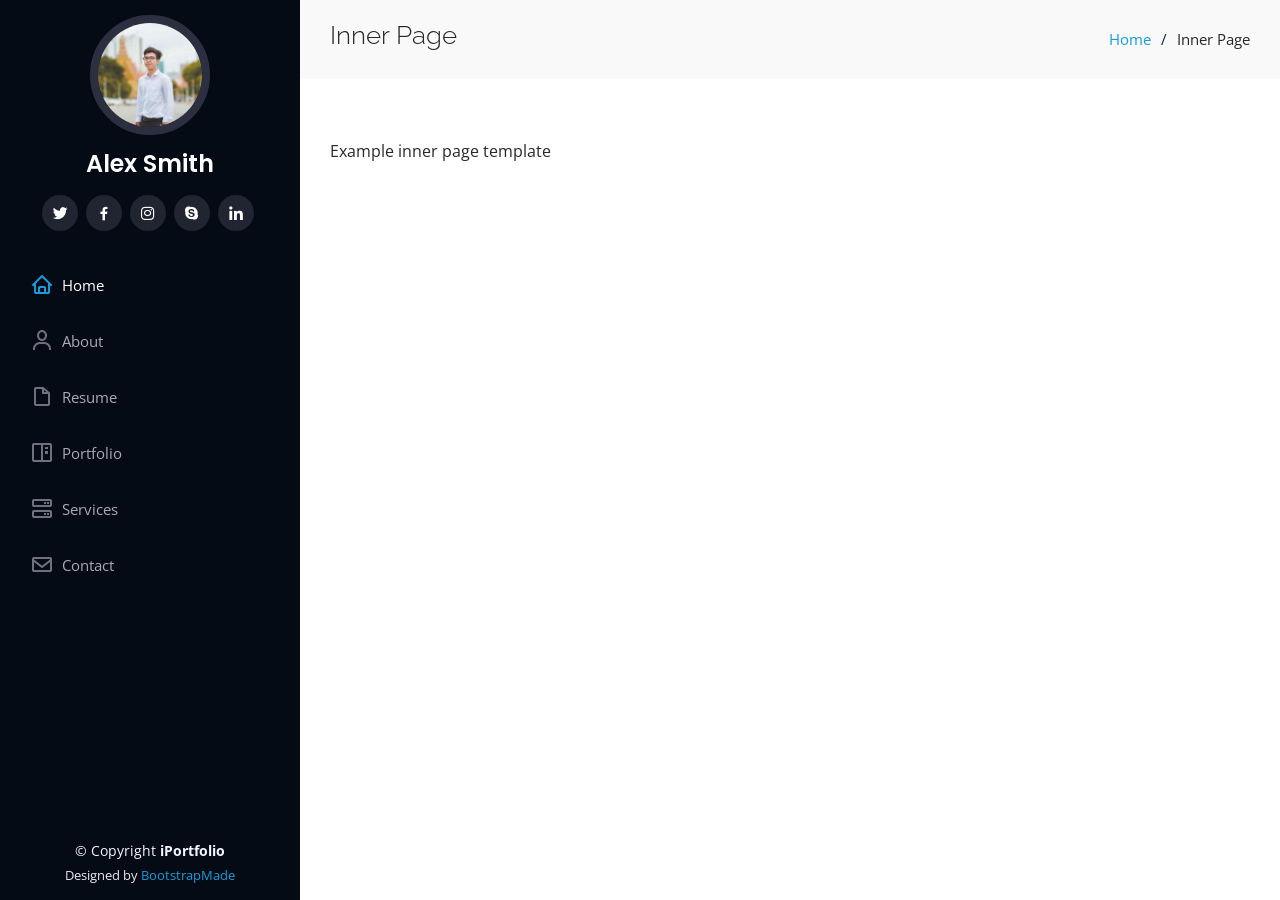
<file: inner-page.html>
<!DOCTYPE html>
<html lang="en">

<head>
  <meta charset="utf-8">
  <meta content="width=device-width, initial-scale=1.0" name="viewport">

  <title>Inner Page - iPortfolio Bootstrap Template</title>
  <meta content="" name="description">
  <meta content="" name="keywords">

  <!-- Favicons -->
  <link href="assets/img/favicon.png" rel="icon">
  <link href="assets/img/apple-touch-icon.png" rel="apple-touch-icon">

  <!-- Google Fonts -->
  <link href="https://fonts.googleapis.com/css?family=Open+Sans:300,300i,400,400i,600,600i,700,700i|Raleway:300,300i,400,400i,500,500i,600,600i,700,700i|Poppins:300,300i,400,400i,500,500i,600,600i,700,700i" rel="stylesheet">

  <!-- Vendor CSS Files -->
  <link href="assets/vendor/aos/aos.css" rel="stylesheet">
  <link href="assets/vendor/bootstrap/css/bootstrap.min.css" rel="stylesheet">
  <link href="assets/vendor/bootstrap-icons/bootstrap-icons.css" rel="stylesheet">
  <link href="assets/vendor/boxicons/css/boxicons.min.css" rel="stylesheet">
  <link href="assets/vendor/glightbox/css/glightbox.min.css" rel="stylesheet">
  <link href="assets/vendor/swiper/swiper-bundle.min.css" rel="stylesheet">

  <!-- Template Main CSS File -->
  <link href="assets/css/style.css" rel="stylesheet">

  <!-- =======================================================
  * Template Name: iPortfolio
  * Updated: Nov 17 2023 with Bootstrap v5.3.2
  * Template URL: https://bootstrapmade.com/iportfolio-bootstrap-portfolio-websites-template/
  * Author: BootstrapMade.com
  * License: https://bootstrapmade.com/license/
  ======================================================== -->
</head>

<body>

  <!-- ======= Mobile nav toggle button ======= -->
  <i class="bi bi-list mobile-nav-toggle d-xl-none"></i>

  <!-- ======= Header ======= -->
  <header id="header">
    <div class="d-flex flex-column">

      <div class="profile">
        <img src="assets/img/profile-img.jpg" alt="" class="img-fluid rounded-circle">
        <h1 class="text-light"><a href="index.html">Alex Smith</a></h1>
        <div class="social-links mt-3 text-center">
          <a href="#" class="twitter"><i class="bx bxl-twitter"></i></a>
          <a href="#" class="facebook"><i class="bx bxl-facebook"></i></a>
          <a href="#" class="instagram"><i class="bx bxl-instagram"></i></a>
          <a href="#" class="google-plus"><i class="bx bxl-skype"></i></a>
          <a href="#" class="linkedin"><i class="bx bxl-linkedin"></i></a>
        </div>
      </div>

      <nav id="navbar" class="nav-menu navbar">
        <ul>
          <li><a href="#hero" class="nav-link scrollto active"><i class="bx bx-home"></i> <span>Home</span></a></li>
          <li><a href="#about" class="nav-link scrollto"><i class="bx bx-user"></i> <span>About</span></a></li>
          <li><a href="#resume" class="nav-link scrollto"><i class="bx bx-file-blank"></i> <span>Resume</span></a></li>
          <li><a href="#portfolio" class="nav-link scrollto"><i class="bx bx-book-content"></i> <span>Portfolio</span></a></li>
          <li><a href="#services" class="nav-link scrollto"><i class="bx bx-server"></i> <span>Services</span></a></li>
          <li><a href="#contact" class="nav-link scrollto"><i class="bx bx-envelope"></i> <span>Contact</span></a></li>
        </ul>
      </nav><!-- .nav-menu -->
    </div>
  </header><!-- End Header -->

  <main id="main">

    <!-- ======= Breadcrumbs ======= -->
    <section class="breadcrumbs">
      <div class="container">

        <div class="d-flex justify-content-between align-items-center">
          <h2>Inner Page</h2>
          <ol>
            <li><a href="index.html">Home</a></li>
            <li>Inner Page</li>
          </ol>
        </div>

      </div>
    </section><!-- End Breadcrumbs -->

    <section class="inner-page">
      <div class="container">
        <p>
          Example inner page template
        </p>
      </div>
    </section>

  </main><!-- End #main -->

  <!-- ======= Footer ======= -->
  <footer id="footer">
    <div class="container">
      <div class="copyright">
        &copy; Copyright <strong><span>iPortfolio</span></strong>
      </div>
      <div class="credits">
        <!-- All the links in the footer should remain intact. -->
        <!-- You can delete the links only if you purchased the pro version. -->
        <!-- Licensing information: https://bootstrapmade.com/license/ -->
        <!-- Purchase the pro version with working PHP/AJAX contact form: https://bootstrapmade.com/iportfolio-bootstrap-portfolio-websites-template/ -->
        Designed by <a href="https://bootstrapmade.com/">BootstrapMade</a>
      </div>
    </div>
  </footer><!-- End  Footer -->

  <a href="#" class="back-to-top d-flex align-items-center justify-content-center"><i class="bi bi-arrow-up-short"></i></a>

  <!-- Vendor JS Files -->
  <script src="assets/vendor/purecounter/purecounter_vanilla.js"></script>
  <script src="assets/vendor/aos/aos.js"></script>
  <script src="assets/vendor/bootstrap/js/bootstrap.bundle.min.js"></script>
  <script src="assets/vendor/glightbox/js/glightbox.min.js"></script>
  <script src="assets/vendor/isotope-layout/isotope.pkgd.min.js"></script>
  <script src="assets/vendor/swiper/swiper-bundle.min.js"></script>
  <script src="assets/vendor/typed.js/typed.umd.js"></script>
  <script src="assets/vendor/waypoints/noframework.waypoints.js"></script>
  <script src="assets/vendor/php-email-form/validate.js"></script>

  <!-- Template Main JS File -->
  <script src="assets/js/main.js"></script>

</body>

</html>
</file>
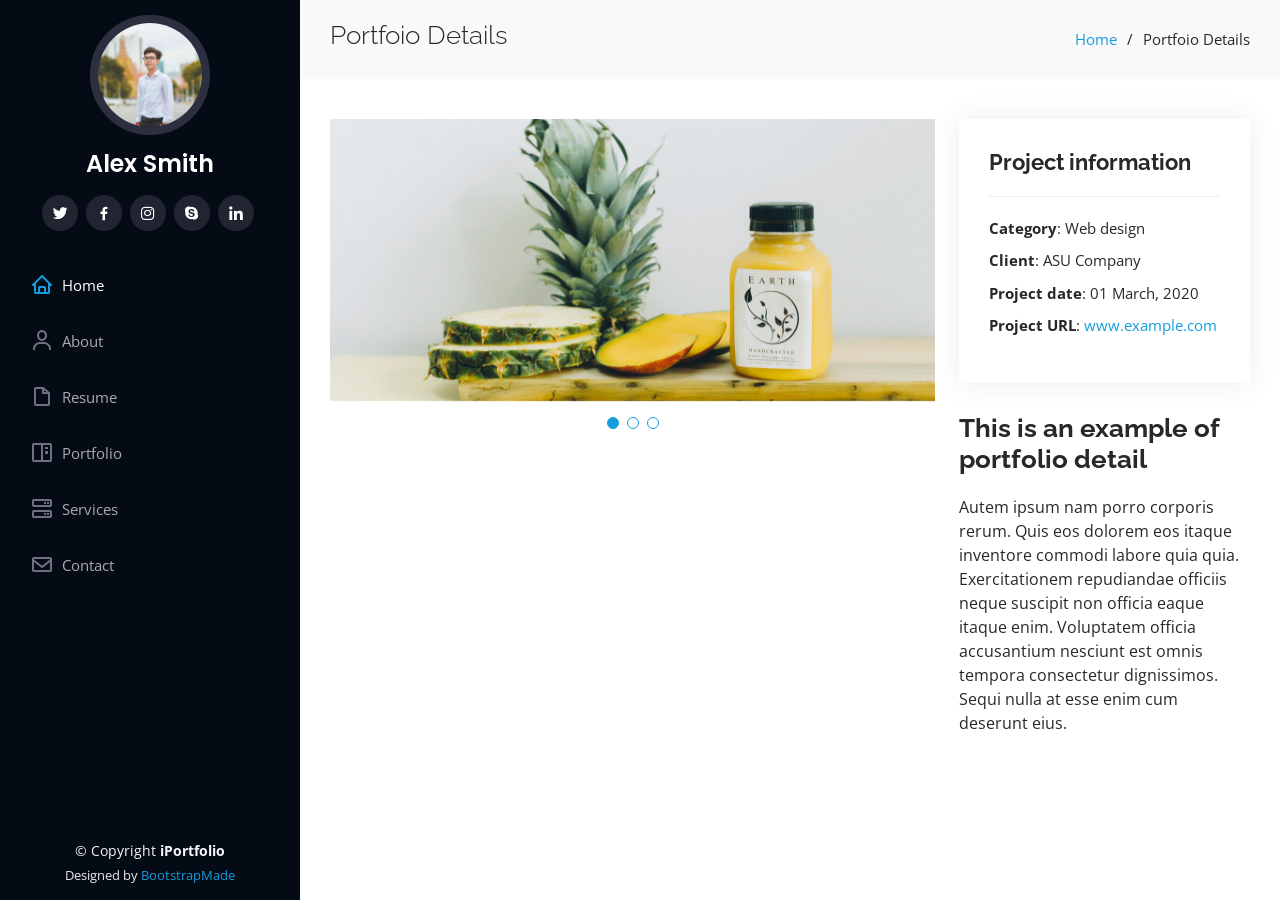
<file: portfolio-details.html>
<!DOCTYPE html>
<html lang="en">

<head>
  <meta charset="utf-8">
  <meta content="width=device-width, initial-scale=1.0" name="viewport">

  <title>Portfolio Details - iPortfolio Bootstrap Template</title>
  <meta content="" name="description">
  <meta content="" name="keywords">

  <!-- Favicons -->
  <link href="assets/img/favicon.png" rel="icon">
  <link href="assets/img/apple-touch-icon.png" rel="apple-touch-icon">

  <!-- Google Fonts -->
  <link href="https://fonts.googleapis.com/css?family=Open+Sans:300,300i,400,400i,600,600i,700,700i|Raleway:300,300i,400,400i,500,500i,600,600i,700,700i|Poppins:300,300i,400,400i,500,500i,600,600i,700,700i" rel="stylesheet">

  <!-- Vendor CSS Files -->
  <link href="assets/vendor/aos/aos.css" rel="stylesheet">
  <link href="assets/vendor/bootstrap/css/bootstrap.min.css" rel="stylesheet">
  <link href="assets/vendor/bootstrap-icons/bootstrap-icons.css" rel="stylesheet">
  <link href="assets/vendor/boxicons/css/boxicons.min.css" rel="stylesheet">
  <link href="assets/vendor/glightbox/css/glightbox.min.css" rel="stylesheet">
  <link href="assets/vendor/swiper/swiper-bundle.min.css" rel="stylesheet">

  <!-- Template Main CSS File -->
  <link href="assets/css/style.css" rel="stylesheet">

  <!-- =======================================================
  * Template Name: iPortfolio
  * Updated: Nov 17 2023 with Bootstrap v5.3.2
  * Template URL: https://bootstrapmade.com/iportfolio-bootstrap-portfolio-websites-template/
  * Author: BootstrapMade.com
  * License: https://bootstrapmade.com/license/
  ======================================================== -->
</head>

<body>

  <!-- ======= Mobile nav toggle button ======= -->
  <i class="bi bi-list mobile-nav-toggle d-xl-none"></i>

  <!-- ======= Header ======= -->
  <header id="header">
    <div class="d-flex flex-column">

      <div class="profile">
        <img src="assets/img/profile-img.jpg" alt="" class="img-fluid rounded-circle">
        <h1 class="text-light"><a href="index.html">Alex Smith</a></h1>
        <div class="social-links mt-3 text-center">
          <a href="#" class="twitter"><i class="bx bxl-twitter"></i></a>
          <a href="#" class="facebook"><i class="bx bxl-facebook"></i></a>
          <a href="#" class="instagram"><i class="bx bxl-instagram"></i></a>
          <a href="#" class="google-plus"><i class="bx bxl-skype"></i></a>
          <a href="#" class="linkedin"><i class="bx bxl-linkedin"></i></a>
        </div>
      </div>

      <nav id="navbar" class="nav-menu navbar">
        <ul>
          <li><a href="#hero" class="nav-link scrollto active"><i class="bx bx-home"></i> <span>Home</span></a></li>
          <li><a href="#about" class="nav-link scrollto"><i class="bx bx-user"></i> <span>About</span></a></li>
          <li><a href="#resume" class="nav-link scrollto"><i class="bx bx-file-blank"></i> <span>Resume</span></a></li>
          <li><a href="#portfolio" class="nav-link scrollto"><i class="bx bx-book-content"></i> <span>Portfolio</span></a></li>
          <li><a href="#services" class="nav-link scrollto"><i class="bx bx-server"></i> <span>Services</span></a></li>
          <li><a href="#contact" class="nav-link scrollto"><i class="bx bx-envelope"></i> <span>Contact</span></a></li>
        </ul>
      </nav><!-- .nav-menu -->
    </div>
  </header><!-- End Header -->

  <main id="main">

    <!-- ======= Breadcrumbs ======= -->
    <section id="breadcrumbs" class="breadcrumbs">
      <div class="container">

        <div class="d-flex justify-content-between align-items-center">
          <h2>Portfoio Details</h2>
          <ol>
            <li><a href="index.html">Home</a></li>
            <li>Portfoio Details</li>
          </ol>
        </div>

      </div>
    </section><!-- End Breadcrumbs -->

    <!-- ======= Portfolio Details Section ======= -->
    <section id="portfolio-details" class="portfolio-details">
      <div class="container">

        <div class="row gy-4">

          <div class="col-lg-8">
            <div class="portfolio-details-slider swiper">
              <div class="swiper-wrapper align-items-center">

                <div class="swiper-slide">
                  <img src="assets/img/portfolio/portfolio-details-1.jpg" alt="">
                </div>

                <div class="swiper-slide">
                  <img src="assets/img/portfolio/portfolio-details-2.jpg" alt="">
                </div>

                <div class="swiper-slide">
                  <img src="assets/img/portfolio/portfolio-details-3.jpg" alt="">
                </div>

              </div>
              <div class="swiper-pagination"></div>
            </div>
          </div>

          <div class="col-lg-4">
            <div class="portfolio-info">
              <h3>Project information</h3>
              <ul>
                <li><strong>Category</strong>: Web design</li>
                <li><strong>Client</strong>: ASU Company</li>
                <li><strong>Project date</strong>: 01 March, 2020</li>
                <li><strong>Project URL</strong>: <a href="#">www.example.com</a></li>
              </ul>
            </div>
            <div class="portfolio-description">
              <h2>This is an example of portfolio detail</h2>
              <p>
                Autem ipsum nam porro corporis rerum. Quis eos dolorem eos itaque inventore commodi labore quia quia. Exercitationem repudiandae officiis neque suscipit non officia eaque itaque enim. Voluptatem officia accusantium nesciunt est omnis tempora consectetur dignissimos. Sequi nulla at esse enim cum deserunt eius.
              </p>
            </div>
          </div>

        </div>

      </div>
    </section><!-- End Portfolio Details Section -->

  </main><!-- End #main -->

  <!-- ======= Footer ======= -->
  <footer id="footer">
    <div class="container">
      <div class="copyright">
        &copy; Copyright <strong><span>iPortfolio</span></strong>
      </div>
      <div class="credits">
        <!-- All the links in the footer should remain intact. -->
        <!-- You can delete the links only if you purchased the pro version. -->
        <!-- Licensing information: https://bootstrapmade.com/license/ -->
        <!-- Purchase the pro version with working PHP/AJAX contact form: https://bootstrapmade.com/iportfolio-bootstrap-portfolio-websites-template/ -->
        Designed by <a href="https://bootstrapmade.com/">BootstrapMade</a>
      </div>
    </div>
  </footer><!-- End  Footer -->

  <a href="#" class="back-to-top d-flex align-items-center justify-content-center"><i class="bi bi-arrow-up-short"></i></a>

  <!-- Vendor JS Files -->
  <script src="assets/vendor/purecounter/purecounter_vanilla.js"></script>
  <script src="assets/vendor/aos/aos.js"></script>
  <script src="assets/vendor/bootstrap/js/bootstrap.bundle.min.js"></script>
  <script src="assets/vendor/glightbox/js/glightbox.min.js"></script>
  <script src="assets/vendor/isotope-layout/isotope.pkgd.min.js"></script>
  <script src="assets/vendor/swiper/swiper-bundle.min.js"></script>
  <script src="assets/vendor/typed.js/typed.umd.js"></script>
  <script src="assets/vendor/waypoints/noframework.waypoints.js"></script>
  <script src="assets/vendor/php-email-form/validate.js"></script>

  <!-- Template Main JS File -->
  <script src="assets/js/main.js"></script>

</body>

</html>
</file>
<file: assets/css/style.css>
/**
* Template Name: iPortfolio
* Updated: Nov 17 2023 with Bootstrap v5.3.2
* Template URL: https://bootstrapmade.com/iportfolio-bootstrap-portfolio-websites-template/
* Author: BootstrapMade.com
* License: https://bootstrapmade.com/license/
*/

/*--------------------------------------------------------------
# General
--------------------------------------------------------------*/
body {
  font-family: "Open Sans", sans-serif;
  color: #272829;
}

a {
  color: #149ddd;
  text-decoration: none;
}

a:hover {
  color: #37b3ed;
  text-decoration: none;
}

h1,
h2,
h3,
h4,
h5,
h6 {
  font-family: "Raleway", sans-serif;
}

/*--------------------------------------------------------------
# Back to top button
--------------------------------------------------------------*/
.back-to-top {
  position: fixed;
  visibility: hidden;
  opacity: 0;
  right: 15px;
  bottom: 15px;
  z-index: 996;
  background: #149ddd;
  width: 40px;
  height: 40px;
  border-radius: 50px;
  transition: all 0.4s;
}

.back-to-top i {
  font-size: 28px;
  color: #fff;
  line-height: 0;
}

.back-to-top:hover {
  background: #2eafec;
  color: #fff;
}

.back-to-top.active {
  visibility: visible;
  opacity: 1;
}

/*--------------------------------------------------------------
# Header
--------------------------------------------------------------*/
#header {
  position: fixed;
  top: 0;
  left: 0;
  bottom: 0;
  width: 300px;
  transition: all ease-in-out 0.5s;
  z-index: 9997;
  transition: all 0.5s;
  padding: 0 15px;
  background: #040b14;
  overflow-y: auto;
}

#header .profile img {
  margin: 15px auto;
  display: block;
  width: 120px;
  border: 8px solid #2c2f3f;
}

#header .profile h1 {
  font-size: 24px;
  margin: 0;
  padding: 0;
  font-weight: 600;
  -moz-text-align-last: center;
  text-align-last: center;
  font-family: "Poppins", sans-serif;
}

#header .profile h1 a,
#header .profile h1 a:hover {
  color: #fff;
  text-decoration: none;
}

#header .profile .social-links a {
  font-size: 18px;
  display: inline-flex;
  align-items: center;
  justify-content: center;
  background: #212431;
  color: #fff;
  line-height: 1;
  padding: 0;
  margin-right: 4px;
  border-radius: 50%;
  text-align: center;
  width: 36px;
  height: 36px;
  transition: 0.3s;
}

#header .profile .social-links a i {
  font-size: 18px;
  line-height: 1;
}

#header .profile .social-links a:hover {
  background: #149ddd;
  color: #fff;
  text-decoration: none;
}

#main {
  margin-left: 300px;
}

.container,
.container-fluid {
  padding-left: 30px;
  padding-right: 30px;
}

@media (max-width: 1199px) {
  #header {
    left: -300px;
  }

  #main {
    margin-left: 0;
  }

  .container,
  .container-fluid {
    padding-left: 12px;
    padding-right: 12px;
  }
}

/*--------------------------------------------------------------
# Navigation Menu
--------------------------------------------------------------*/
/* Desktop Navigation */
.nav-menu {
  padding: 30px 0 0 0;
}

.nav-menu * {
  margin: 0;
  padding: 0;
  list-style: none;
}

.nav-menu>ul>li {
  position: relative;
  white-space: nowrap;
}

.nav-menu a,
.nav-menu a:focus {
  display: flex;
  align-items: center;
  color: #a8a9b4;
  padding: 12px 15px;
  margin-bottom: 8px;
  transition: 0.3s;
  font-size: 15px;
}

.nav-menu a i,
.nav-menu a:focus i {
  font-size: 24px;
  padding-right: 8px;
  color: #6f7180;
}

.nav-menu a:hover,
.nav-menu .active,
.nav-menu .active:focus,
.nav-menu li:hover>a {
  text-decoration: none;
  color: #fff;
}

.nav-menu a:hover i,
.nav-menu .active i,
.nav-menu .active:focus i,
.nav-menu li:hover>a i {
  color: #149ddd;
}

/* Mobile Navigation */
.mobile-nav-toggle {
  position: fixed;
  right: 15px;
  top: 15px;
  z-index: 9998;
  border: 0;
  font-size: 24px;
  transition: all 0.4s;
  outline: none !important;
  background-color: #149ddd;
  color: #fff;
  width: 40px;
  height: 40px;
  display: inline-flex;
  align-items: center;
  justify-content: center;
  line-height: 0;
  border-radius: 50px;
  cursor: pointer;
}

.mobile-nav-active {
  overflow: hidden;
}

.mobile-nav-active #header {
  left: 0;
}

/*--------------------------------------------------------------
# Hero Section
--------------------------------------------------------------*/
#hero {
  width: 100%;
  height: 100vh;
  background: url("../img/hero-bg.jpg") top center;
  background-size: cover;
}

#hero:before {
  content: "";
  background: rgba(5, 13, 24, 0.3);
  position: absolute;
  bottom: 0;
  top: 0;
  left: 0;
  right: 0;
  z-index: 1;
}

#hero .hero-container {
  position: relative;
  z-index: 2;
  min-width: 300px;
}

#hero h1 {
  margin: 0 0 10px 0;
  font-size: 64px;
  font-weight: 700;
  line-height: 56px;
  color: #fff;
}

#hero p {
  color: #fff;
  margin-bottom: 50px;
  font-size: 26px;
  font-family: "Poppins", sans-serif;
}

#hero p span {
  color: #fff;
  padding-bottom: 4px;
  letter-spacing: 1px;
  border-bottom: 3px solid #149ddd;
}

@media (min-width: 1024px) {
  #hero {
    background-attachment: fixed;
  }
}

@media (max-width: 768px) {
  #hero h1 {
    font-size: 28px;
    line-height: 36px;
  }

  #hero h2 {
    font-size: 18px;
    line-height: 24px;
    margin-bottom: 30px;
  }
}

/*--------------------------------------------------------------
# Sections General
--------------------------------------------------------------*/
section {
  padding: 60px 0;
  overflow: hidden;
}

.section-bg {
  background: #f5f8fd;
}

.section-title {
  padding-bottom: 30px;
}

.section-title h2 {
  font-size: 32px;
  font-weight: bold;
  margin-bottom: 20px;
  padding-bottom: 20px;
  position: relative;
  color: #173b6c;
}

.section-title h2::after {
  content: "";
  position: absolute;
  display: block;
  width: 50px;
  height: 3px;
  background: #149ddd;
  bottom: 0;
  left: 0;
}

.section-title p {
  margin-bottom: 0;
}

/*--------------------------------------------------------------
# About
--------------------------------------------------------------*/
.about .content h3 {
  font-weight: 700;
  font-size: 26px;
  color: #173b6c;
}

.about .content ul {
  list-style: none;
  padding: 0;
}

.about .content ul li {
  margin-bottom: 20px;
  display: flex;
  align-items: center;
}

.about .content ul strong {
  margin-right: 10px;
}

.about .content ul i {
  font-size: 16px;
  margin-right: 5px;
  color: #149ddd;
  line-height: 0;
}

.about .content p:last-child {
  margin-bottom: 0;
}

/*--------------------------------------------------------------
# Facts
--------------------------------------------------------------*/
.facts {
  padding-bottom: 30px;
}

.facts .count-box {
  padding: 30px;
  width: 100%;
}

.facts .count-box i {
  display: block;
  font-size: 44px;
  color: #149ddd;
  float: left;
  line-height: 0;
}

.facts .count-box span {
  font-size: 48px;
  line-height: 40px;
  display: block;
  font-weight: 700;
  color: #050d18;
  margin-left: 60px;
}

.facts .count-box p {
  padding: 15px 0 0 0;
  margin: 0 0 0 60px;
  font-family: "Raleway", sans-serif;
  font-size: 14px;
  color: #122f57;
}

.facts .count-box a {
  font-weight: 600;
  display: block;
  margin-top: 20px;
  color: #122f57;
  font-size: 15px;
  font-family: "Poppins", sans-serif;
  transition: ease-in-out 0.3s;
}

.facts .count-box a:hover {
  color: #1f5297;
}

/*--------------------------------------------------------------
# Akills
--------------------------------------------------------------*/
.skills .progress {
  height: 60px;
  display: block;
  background: none;
  border-radius: 0;
}

.skills .progress .skill {
  padding: 0;
  margin: 0 0 6px 0;
  text-transform: uppercase;
  display: block;
  font-weight: 600;
  font-family: "Poppins", sans-serif;
  color: #050d18;
}

.skills .progress .skill .val {
  float: right;
  font-style: normal;
}

.skills .progress-bar-wrap {
  background: #dce8f8;
  height: 10px;
}

.skills .progress-bar {
  width: 1px;
  height: 10px;
  transition: 0.9s;
  background-color: #149ddd;
}

/*--------------------------------------------------------------
# Resume
--------------------------------------------------------------*/
.resume .resume-title {
  font-size: 26px;
  font-weight: 700;
  margin-top: 20px;
  margin-bottom: 20px;
  color: #050d18;
}

.resume .resume-item {
  padding: 0 0 20px 20px;
  margin-top: -2px;
  border-left: 2px solid #1f5297;
  position: relative;
}

.resume .resume-item h4 {
  line-height: 18px;
  font-size: 18px;
  font-weight: 600;
  text-transform: uppercase;
  font-family: "Poppins", sans-serif;
  color: #050d18;
  margin-bottom: 10px;
}

.resume .resume-item h5 {
  font-size: 16px;
  background: #e4edf9;
  padding: 5px 15px;
  display: inline-block;
  font-weight: 600;
  margin-bottom: 10px;
}

.resume .resume-item ul {
  padding-left: 20px;
}

.resume .resume-item ul li {
  padding-bottom: 10px;
}

.resume .resume-item:last-child {
  padding-bottom: 0;
}

.resume .resume-item::before {
  content: "";
  position: absolute;
  width: 16px;
  height: 16px;
  border-radius: 50px;
  left: -9px;
  top: 0;
  background: #fff;
  border: 2px solid #1f5297;
}

/*--------------------------------------------------------------
# Portfolio
--------------------------------------------------------------*/
.portfolio .portfolio-item {
  margin-bottom: 30px;
}

.portfolio #portfolio-flters {
  padding: 0;
  margin: 0 auto 35px auto;
  list-style: none;
  text-align: center;
  background: #fff;
  border-radius: 50px;
  padding: 2px 15px;
}

.portfolio #portfolio-flters li {
  cursor: pointer;
  display: inline-block;
  padding: 10px 15px 8px 15px;
  font-size: 14px;
  font-weight: 600;
  line-height: 1;
  text-transform: uppercase;
  color: #272829;
  margin-bottom: 5px;
  transition: all 0.3s ease-in-out;
}

.portfolio #portfolio-flters li:hover,
.portfolio #portfolio-flters li.filter-active {
  color: #149ddd;
}

.portfolio #portfolio-flters li:last-child {
  margin-right: 0;
}

.portfolio .portfolio-wrap {
  transition: 0.3s;
  position: relative;
  overflow: hidden;
  z-index: 1;
}

.portfolio .portfolio-wrap::before {
  content: "";
  background: rgba(255, 255, 255, 0.5);
  position: absolute;
  left: 0;
  right: 0;
  top: 0;
  bottom: 0;
  transition: all ease-in-out 0.3s;
  z-index: 2;
  opacity: 0;
}

.portfolio .portfolio-wrap .portfolio-links {
  opacity: 1;
  left: 0;
  right: 0;
  bottom: -60px;
  z-index: 3;
  position: absolute;
  transition: all ease-in-out 0.3s;
  display: flex;
  justify-content: center;
}

.portfolio .portfolio-wrap .portfolio-links a {
  color: #fff;
  font-size: 28px;
  text-align: center;
  background: rgba(20, 157, 221, 0.75);
  transition: 0.3s;
  width: 50%;
}

.portfolio .portfolio-wrap .portfolio-links a:hover {
  background: rgba(20, 157, 221, 0.95);
}

.portfolio .portfolio-wrap .portfolio-links a+a {
  border-left: 1px solid #37b3ed;
}

.portfolio .portfolio-wrap:hover::before {
  top: 0;
  left: 0;
  right: 0;
  bottom: 0;
  opacity: 1;
}

.portfolio .portfolio-wrap:hover .portfolio-links {
  opacity: 1;
  bottom: 0;
}

/*--------------------------------------------------------------
# Portfolio Details
--------------------------------------------------------------*/
.portfolio-details {
  padding-top: 40px;
}

.portfolio-details .portfolio-details-slider img {
  width: 100%;
}

.portfolio-details .portfolio-details-slider .swiper-pagination {
  margin-top: 20px;
  position: relative;
}

.portfolio-details .portfolio-details-slider .swiper-pagination .swiper-pagination-bullet {
  width: 12px;
  height: 12px;
  background-color: #fff;
  opacity: 1;
  border: 1px solid #149ddd;
}

.portfolio-details .portfolio-details-slider .swiper-pagination .swiper-pagination-bullet-active {
  background-color: #149ddd;
}

.portfolio-details .portfolio-info {
  padding: 30px;
  box-shadow: 0px 0 30px rgba(5, 13, 24, 0.08);
}

.portfolio-details .portfolio-info h3 {
  font-size: 22px;
  font-weight: 700;
  margin-bottom: 20px;
  padding-bottom: 20px;
  border-bottom: 1px solid #eee;
}

.portfolio-details .portfolio-info ul {
  list-style: none;
  padding: 0;
  font-size: 15px;
}

.portfolio-details .portfolio-info ul li+li {
  margin-top: 10px;
}

.portfolio-details .portfolio-description {
  padding-top: 30px;
}

.portfolio-details .portfolio-description h2 {
  font-size: 26px;
  font-weight: 700;
  margin-bottom: 20px;
}

.portfolio-details .portfolio-description p {
  padding: 0;
}

/*--------------------------------------------------------------
# Services
--------------------------------------------------------------*/
.services .icon-box {
  margin-bottom: 20px;
}

.services .icon {
  float: left;
  display: flex;
  align-items: center;
  justify-content: center;
  width: 54px;
  height: 54px;
  background: #149ddd;
  border-radius: 50%;
  transition: 0.5s;
  border: 1px solid #149ddd;
}

.services .icon i {
  color: #fff;
  font-size: 24px;
  line-height: 0;
}

.services .icon-box:hover .icon {
  background: #fff;
}

.services .icon-box:hover .icon i {
  color: #149ddd;
}

.services .title {
  margin-left: 80px;
  font-weight: 700;
  margin-bottom: 15px;
  font-size: 18px;
}

.services .title a {
  color: #343a40;
}

.services .title a:hover {
  color: #149ddd;
}

.services .description {
  margin-left: 80px;
  line-height: 24px;
  font-size: 14px;
}

/*--------------------------------------------------------------
# Testimonials
--------------------------------------------------------------*/
.testimonials .testimonials-carousel,
.testimonials .testimonials-slider {
  overflow: hidden;
}

.testimonials .testimonial-item {
  box-sizing: content-box;
  text-align: center;
  min-height: 320px;
}

.testimonials .testimonial-item .testimonial-img {
  width: 90px;
  border-radius: 50%;
  margin: 0 auto;
}

.testimonials .testimonial-item h3 {
  font-size: 18px;
  font-weight: bold;
  margin: 10px 0 5px 0;
  color: #111;
}

.testimonials .testimonial-item h4 {
  font-size: 14px;
  color: #999;
  margin: 0;
}

.testimonials .testimonial-item .quote-icon-left,
.testimonials .testimonial-item .quote-icon-right {
  color: #c3e8fa;
  font-size: 26px;
}

.testimonials .testimonial-item .quote-icon-left {
  display: inline-block;
  left: -5px;
  position: relative;
}

.testimonials .testimonial-item .quote-icon-right {
  display: inline-block;
  right: -5px;
  position: relative;
  top: 10px;
}

.testimonials .testimonial-item p {
  font-style: italic;
  margin: 0 15px 15px 15px;
  padding: 20px;
  background: #fff;
  position: relative;
  margin-bottom: 35px;
  border-radius: 6px;
  box-shadow: 0px 2px 15px rgba(0, 0, 0, 0.1);
}

.testimonials .testimonial-item p::after {
  content: "";
  width: 0;
  height: 0;
  border-top: 20px solid #fff;
  border-right: 20px solid transparent;
  border-left: 20px solid transparent;
  position: absolute;
  bottom: -20px;
  left: calc(50% - 20px);
}

.testimonials .swiper-pagination {
  margin-top: 20px;
  position: relative;
}

.testimonials .swiper-pagination .swiper-pagination-bullet {
  width: 12px;
  height: 12px;
  background-color: #fff;
  opacity: 1;
  border: 1px solid #149ddd;
}

.testimonials .swiper-pagination .swiper-pagination-bullet-active {
  background-color: #149ddd;
}

/*--------------------------------------------------------------
# Contact
--------------------------------------------------------------*/
.contact {
  padding-bottom: 130px;
}

.contact .info {
  padding: 30px;
  background: #fff;
  width: 100%;
  box-shadow: 0 0 24px 0 rgba(0, 0, 0, 0.12);
}

.contact .info i {
  font-size: 20px;
  color: #149ddd;
  float: left;
  width: 44px;
  height: 44px;
  background: #dff3fc;
  display: flex;
  justify-content: center;
  align-items: center;
  border-radius: 50px;
  transition: all 0.3s ease-in-out;
}

.contact .info h4 {
  padding: 0 0 0 60px;
  font-size: 22px;
  font-weight: 600;
  margin-bottom: 5px;
  color: #050d18;
}

.contact .info p {
  padding: 0 0 10px 60px;
  margin-bottom: 20px;
  font-size: 14px;
  color: #173b6c;
}

.contact .info .email p {
  padding-top: 5px;
}

.contact .info .social-links {
  padding-left: 60px;
}

.contact .info .social-links a {
  font-size: 18px;
  display: inline-block;
  background: #333;
  color: #fff;
  line-height: 1;
  padding: 8px 0;
  border-radius: 50%;
  text-align: center;
  width: 36px;
  height: 36px;
  transition: 0.3s;
  margin-right: 10px;
}

.contact .info .social-links a:hover {
  background: #149ddd;
  color: #fff;
}

.contact .info .email:hover i,
.contact .info .address:hover i,
.contact .info .phone:hover i {
  background: #149ddd;
  color: #fff;
}

.contact .php-email-form {
  width: 100%;
  padding: 30px;
  background: #fff;
  box-shadow: 0 0 24px 0 rgba(0, 0, 0, 0.12);
}

.contact .php-email-form .form-group {
  padding-bottom: 8px;
}

.contact .php-email-form .validate {
  display: none;
  color: red;
  margin: 0 0 15px 0;
  font-weight: 400;
  font-size: 13px;
}

.contact .php-email-form .error-message {
  display: none;
  color: #fff;
  background: #ed3c0d;
  text-align: left;
  padding: 15px;
  font-weight: 600;
}

.contact .php-email-form .error-message br+br {
  margin-top: 25px;
}

.contact .php-email-form .sent-message {
  display: none;
  color: #fff;
  background: #18d26e;
  text-align: center;
  padding: 15px;
  font-weight: 600;
}

.contact .php-email-form .loading {
  display: none;
  background: #fff;
  text-align: center;
  padding: 15px;
}

.contact .php-email-form .loading:before {
  content: "";
  display: inline-block;
  border-radius: 50%;
  width: 24px;
  height: 24px;
  margin: 0 10px -6px 0;
  border: 3px solid #18d26e;
  border-top-color: #eee;
  animation: animate-loading 1s linear infinite;
}

.contact .php-email-form .form-group {
  margin-bottom: 15px;
}

.contact .php-email-form label {
  padding-bottom: 8px;
}

.contact .php-email-form input,
.contact .php-email-form textarea {
  border-radius: 0;
  box-shadow: none;
  font-size: 14px;
}

.contact .php-email-form input {
  height: 44px;
}

.contact .php-email-form textarea {
  padding: 10px 15px;
}

.contact .php-email-form button[type=submit] {
  background: #149ddd;
  border: 0;
  padding: 10px 24px;
  color: #fff;
  transition: 0.4s;
  border-radius: 4px;
}

.contact .php-email-form button[type=submit]:hover {
  background: #37b3ed;
}

@keyframes animate-loading {
  0% {
    transform: rotate(0deg);
  }

  100% {
    transform: rotate(360deg);
  }
}

/*--------------------------------------------------------------
# Breadcrumbs
--------------------------------------------------------------*/
.breadcrumbs {
  padding: 20px 0;
  background: #f9f9f9;
}

.breadcrumbs h2 {
  font-size: 26px;
  font-weight: 300;
}

.breadcrumbs ol {
  display: flex;
  flex-wrap: wrap;
  list-style: none;
  padding: 0;
  margin: 0;
  font-size: 15px;
}

.breadcrumbs ol li+li {
  padding-left: 10px;
}

.breadcrumbs ol li+li::before {
  display: inline-block;
  padding-right: 10px;
  color: #0e2442;
  content: "/";
}

@media (max-width: 768px) {
  .breadcrumbs .d-flex {
    display: block !important;
  }

  .breadcrumbs ol {
    display: block;
  }

  .breadcrumbs ol li {
    display: inline-block;
  }
}

/*--------------------------------------------------------------
# Footer
--------------------------------------------------------------*/
#footer {
  padding: 15px;
  color: #f4f6fd;
  font-size: 14px;
  position: fixed;
  left: 0;
  bottom: 0;
  width: 300px;
  z-index: 9999;
  background: #040b14;
}

#footer .copyright {
  text-align: center;
}

#footer .credits {
  padding-top: 5px;
  text-align: center;
  font-size: 13px;
  color: #eaebf0;
}

@media (max-width: 1199px) {
  #footer {
    position: static;
    width: auto;
    padding-right: 20px 15px;
  }
}
</file>
